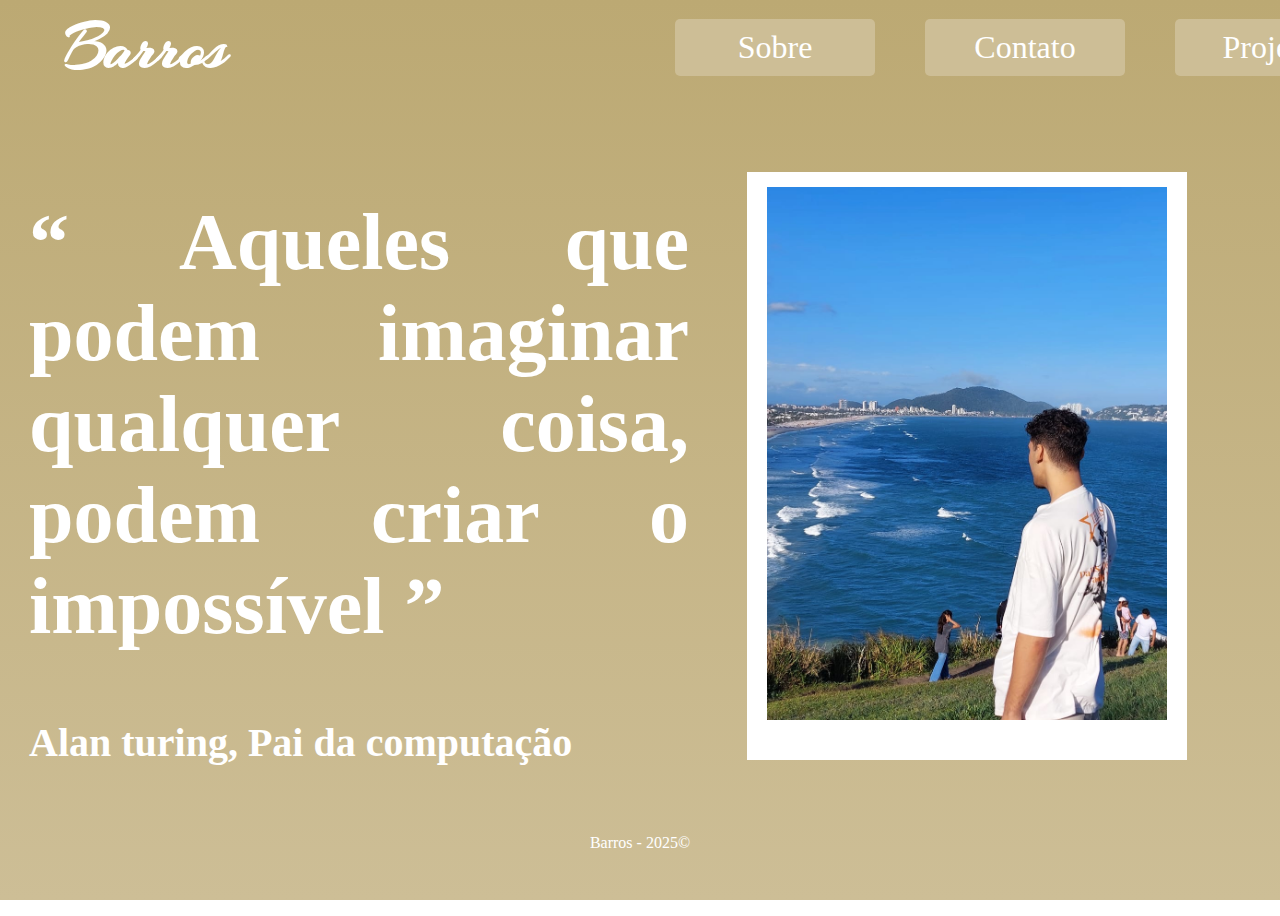
<file: index.html>
<!DOCTYPE html>
<html lang="pt-br">
<head>
    <meta charset="UTF-8">
    <meta name="viewport" content="width=device-width, initial-scale=1.0">
    <title>Portfólio - Barros</title>
    <link rel="stylesheet" href="index.css">
    <link rel="preconnect" href="https://fonts.googleapis.com">
    <link rel="preconnect" href="https://fonts.gstatic.com" crossorigin>
    <link href="https://fonts.googleapis.com/css2?family=Arizonia&display=swap" rel="stylesheet">
</head>
<body>
    
    <header> 
        <h1>Barros</h1>
        <nav>
            <a href="html/sobre.html"><button class="navegacao">Sobre</button></a>
            <a href="html/contato.html"><button class="navegacao">Contato</button></a>
            <a href="html/projetos.html"><button class="navegacao">Projetos</button></a>
        </nav>
    </header>
    <main>
        <section id="txt_motivador">
            <h2>“ Aqueles que podem imaginar qualquer coisa, podem criar o impossível ”</h2>
            <h3>Alan turing, Pai da computação</h3>        
        </section>

        <section id="parte_foto">
            <img src="img/mirante.jpg" alt="Imagem minha olhando pra praia" width="400px">
        </section>
    </main>
    <footer>
        <section id="rodape">
            <p>Barros - 2025&copy</p>
        </section>
    </footer>
    
</body>
</html>
</file>
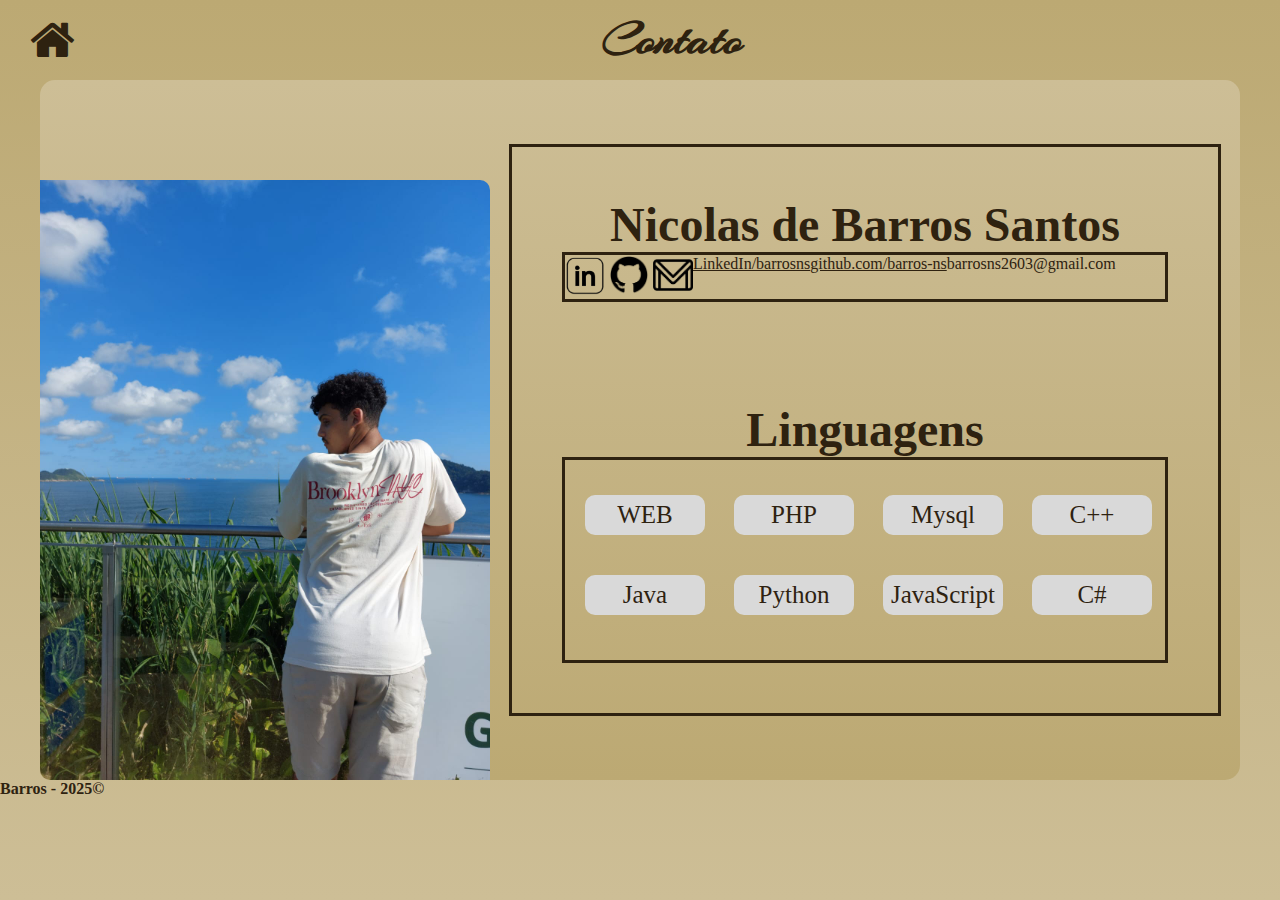
<file: html/contato.html>
<!DOCTYPE html>
<html lang="pt-br">
<head>
    <meta charset="UTF-8">
    <meta name="viewport" content="width=device-width, initial-scale=1.0">
    <title>Contato - Barros</title>
    <link rel="stylesheet" href="../css/contato.css">
    <link rel="stylesheet" href="https://cdnjs.cloudflare.com/ajax/libs/font-awesome/4.7.0/css/font-awesome.min.css">
    <link href="https://fonts.googleapis.com/css2?family=Arizonia&display=swap" rel="stylesheet">
    <link href="https://fonts.googleapis.com/css2?family=Lexend:wght@100..900&display=swap" rel="stylesheet">

</head>
<body>
    
    <header> 
        <nav>
            <a href="../index.html" id="nav_home">
                <i class="fa fa-home" style="font-size: 48px; color: #2e2210;"></i>
            </a>
        </nav>
        <h1>Contato</h1>
    </header>
    <main>
        <section id="caixa"> <!-- Contém o conteúdo principal do site-->
            <img src="../img/eu.jpg" alt="Imagem minha no canto da caixa" id="imagem1" > <!--Imagem da esquerda-->
            <section id="caixa2"> <!-- Caixa que vai abrigar todos os links e informações-->
                <section class="modelo"> <!-- Caixa que vai abrigar os links e as linguagens que programo-->
                    <h2>Nicolas de Barros Santos</h2>
                    <section id="caixa_links"> <!-- Caixa criada para deixar os links e as imagens paralelos-->
                        <section id="imagens_links"> <!--Caixa com todas as imagens-->
                            <img src="../img/linkedin.png" alt="">
                            <img src="../img/github.png" alt="">
                            <img src="../img/gmail.png" alt="">
                        </section>
                        <ul id="linksB"> <!--Caixa com todos os links-->
                            <li><a href="www.linkedin.com/in/barrosns">LinkedIn/barrosns</a></li>
                            <li><a href="https://github.com/barros-ns">github.com/barros-ns</a></li>
                            <li>barrosns2603@gmail.com</li>
                        </ul>
                    </section>
                </section>
                <section class="modelo"> <!-- Caixa que vai abrigar os links e as linguagens que programo-->
                    <h2>Linguagens</h2>
                    <section id="caixas_linguagens"> <!-- Caixa com as linguagens que programo-->
                        <ul>
                            <li class="linguagens">WEB</li> 
                            <li class="linguagens">PHP</li>
                            <li class="linguagens">Mysql</li>
                            <li class="linguagens">C++</li>
                            <li class="linguagens">Java</li>
                            <li class="linguagens">Python</li>
                            <li class="linguagens">JavaScript</li>
                            <li class="linguagens">C#</li>
                        </ul>
                    </section>
                </section>
            </section>
        </section>
    </main>
    <footer>
        <section id="rodape">
            <strong><p>Barros - 2025&copy</p></strong>
        </section>
    </footer>
</body>
</html>
</file>
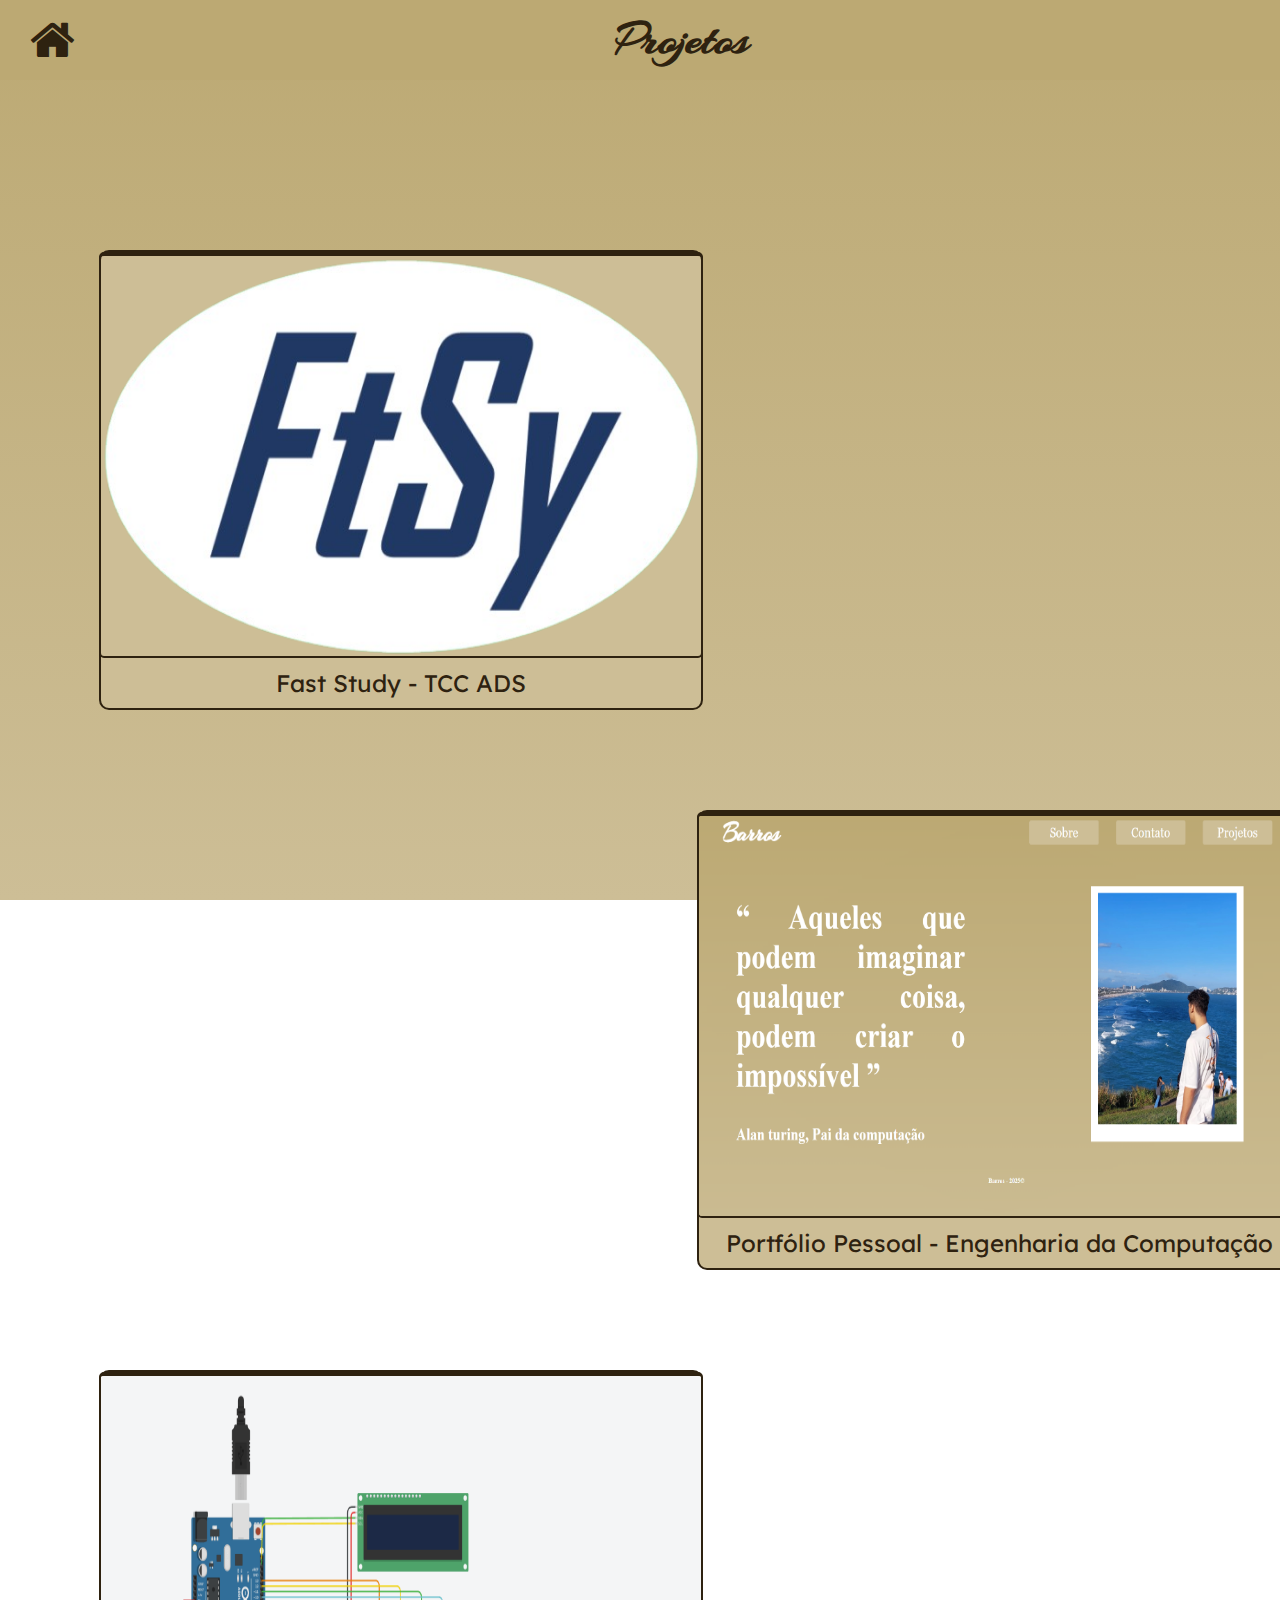
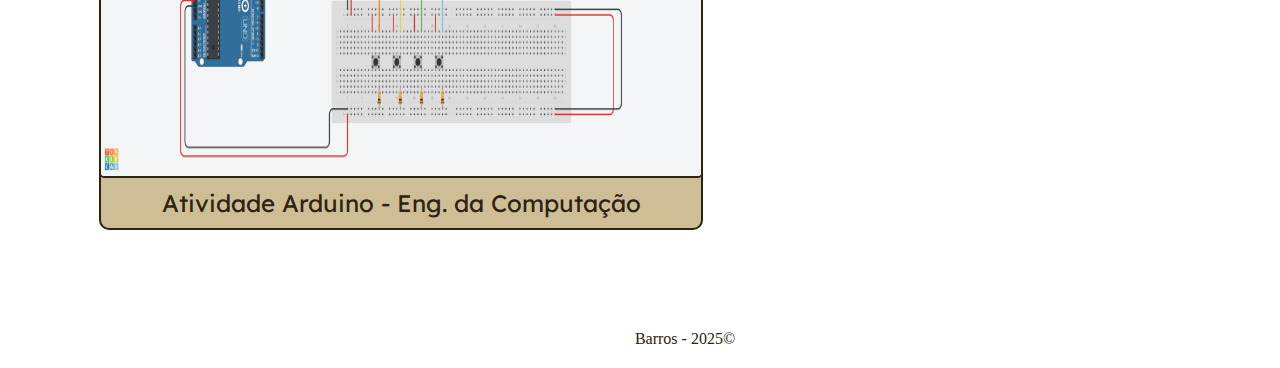
<file: html/projetos.html>
<!DOCTYPE html>
<html lang="pt-br">
<head>
    <meta charset="UTF-8">
    <meta name="viewport" content="width=device-width, initial-scale=1.0">
    <title>Projetos - Barros</title>
    <link rel="stylesheet" href="../css/projetos.css">
    <link rel="preconnect" href="https://fonts.googleapis.com">
    <link rel="preconnect" href="https://fonts.gstatic.com" crossorigin>
    <link href="https://fonts.googleapis.com/css2?family=Arizonia&display=swap" rel="stylesheet">
    <link href="https://fonts.googleapis.com/css2?family=Lexend:wght@100..900&display=swap" rel="stylesheet">
    <link rel="stylesheet" href="https://cdnjs.cloudflare.com/ajax/libs/font-awesome/4.7.0/css/font-awesome.min.css">
</head>
<body>
    <header> 
        <nav>
            <a href="../index.html" id="nav_home">
                <i class="fa fa-home" style="font-size: 48px; color: #2e2210;"></i>
            </a>
        </nav>
        <h1>Projetos</h1>
    </header>
    <main>
        <section id="conteudo"> <!--Caixa limita o conteúdo do site-->
            <section class="projeto"> <!--Caixa aonde irão as fotos dos projetos que já desenvolvi e seus links-->
                <img src="../img/ftsy.png" alt="imagem projeto">
                <p><a href="https://github.com/barros-ns/TCC-FAST-STUDY" target="_blank">Fast Study - TCC ADS</a></p>
            </section>
            <section class="falso"></section> <!--Caixa 'falsa' com o mesmo tamanho da caixa 'projeto' porém sem bordas ou cor de fundo para que as caixas do projeto não fiquem retas-->
            <section class="falso"></section>
            <section class="projeto">
                <img src="../img/image.png" alt="imagem projeto">
                <p><a href="https://github.com/barros-ns/Projeto-Portfolio-Pessoal-Eng-Computacao" target="_blank">Portfólio Pessoal - Engenharia da Computação</a></p>
            </section>
            <section class="projeto">
                <img src="../img/arduino.png" alt="imagem projeto">
                <p><a href="https://www.tinkercad.com/things/7JHdb725SUI-smashing-hillar/editel?returnTo=https%3A%2F%2Fwww.tinkercad.com%2Fdashboard&sharecode=TJISYJBb-2UlsBP2GDCdpLA31IVzYzWCuQJyRtyEXlw" target="_blank">Atividade Arduino - Eng. da Computação</a></p>
            </section>
            <section class="falso"></section>
        </section>
    </main>
    <footer>
        <section id="rodape">
            <p>Barros - 2025&copy</p>
        </section>
    </footer>
</body>
</html>
</file>
<file: index.css>
/* CSS GERAL */


html, body {
    height: 100%;
    margin: 0;
    padding: 0;
    background: linear-gradient(#BCA973, #CDBE96);
    background-repeat: no-repeat;
    background-attachment: fixed; 
}

header{
    display: flex;
    padding: 10px;
    align-items: center;
}

header>h1{
    flex-grow: 1;
    text-align: center;
}

nav{
    margin-left: 20px;
}


/* ------------------------ CSS - Index ------------------------ */

/* Tags */


header{
    margin-top: -35px;
    padding: 0;
}
main{
    display: flex;
    justify-content: space-around;
    align-items: center;
}
h1{
    font-size: 4em;
    color: white;
    margin-left: 5%;
    font-family: "Arizonia";
}

nav{
    display: flex;
    width: 800px;
    gap: 50px;
    flex-grow: 1;
    margin-left: 35%;
    
}

button{
    border: none;
    cursor: pointer;
    font-size: 2em;
    text-decoration: none;
    color: white;
    padding: 15px;
    font-family:Georgia, 'Times New Roman', Times, serif;
}

button:hover{
    color: #CDBE96;
    background-color: white;
}

/* Classes */
.navegacao{
    width: 200px;
    padding: 10px;
    text-align: center;
    background-color: #CDBE96;
    border-radius: 5px;
}


/* IDs */

#txt_motivador{
    width: 660px;
    height: 50%;
    color: white;
    text-align: justify;
}

#txt_motivador h2{
    font-size: 5em;
}

#txt_motivador h3{
    font-size: 2.5em;
}

#parte_foto{
    margin-right: 5%;
}

#parte_foto img{
    border: solid white ;
    border-width: 15px 20px 40px 20px;
}

#rodape{
    text-align: center;
    padding: 1%;
    color: white;
}
</file>
<file: css/contato.css>
/* CSS GERAL */

*{
    padding: 0;
    margin: 0;
    color: #2e2210    ;
    /* border: solid 1px; */
}

html, body {
    height: 100%;
    background: linear-gradient(#BCA973, #CDBE96);
    background-repeat: no-repeat;
    background-attachment: fixed; 
}

header{
    display: flex;
    padding: 10px;
    align-items: center;
}

header>h1{
    flex-grow: 1;
    text-align: center;
    font-family: "arizonia";
    font-size: 3em;
}

nav{
    margin-left: 20px;
}

/* ------------------------ CSS - Sobre ------------------------ */

/* Tags */


/* Classes */
.modelo{
    padding: 50px;
    /* border: solid; */
}

.modelo h2{
    font-size: 3em;
    text-align: center;
}

.modelo:nth-child(1){
    text-align: center;
}

.linguagens{
    list-style: none;
    display: inline-flex;
    width: 120px;
    height: 40px;
    margin: 5px;
    margin-left: 20px;
    margin-top: 35px;
    justify-content: center;    
    background-color: #D9D9D9;

    font-size: 25px;
    border-radius: 10px;
    align-items: center;
    cursor: default;
}
/* IDs */

#caixa{
    /* border: solid; */
    border-radius: 15px;
    width: 1200px;
    height: 700px;
    margin: auto;

    display: flex;
    align-items: end;

    background: linear-gradient(#cdbe96, #bca973   ) ;
}

#caixa #imagem1{
    border-radius: 0px 10px 0px 10px;
    width: 450px;
}

#caixa2{
    display: flex;
    flex-direction: column;
    border: solid;
    margin: auto;
}


#caixas_linguagens{
    display: flex;
    width: 600px;
    height: 200px;
    border: solid;
    justify-content: space-around;
}

#caixa_links{
    display: flex;
    border: solid;
    flex-direction: row;
}

#linksB{
    display: flex;
    list-style: none;

}

#imagens_links img{
    width: 40px;   
}
</file>
<file: css/projetos.css>
/* CSS GERAL */

*{
    padding: 0;
    margin: 0;
    color: #2e2210    ;
    /* border: solid 1px; */
}

html, body {
    height: 100%;
    background: linear-gradient(#BCA973, #CDBE96);
    background-repeat: no-repeat;
    background-attachment: fixed; 
}

header{
    display: flex;
    padding: 10px;
    align-items: center;
    overflow: hidden;
    position: fixed; /* Set the navbar to fixed position */
    top: 0; /* Position the navbar at the top of the page */
    width: 100%; /* Full width */
    background-color: #BCA973;
    

}

header>h1{
    flex-grow: 1;
    text-align: center;
    font-family: "arizonia";
    font-size: 3em;
}

nav{
    margin-left: 20px;
}

/* ------------------------ CSS - Sobre ------------------------ */

/* Tags */

a{
    text-decoration: none;
}

a:hover{
    color: white ;
}
/* Classes */
.projeto{
    display: flex;
    flex-direction: column;
    border: solid;
    width: min-content;
    align-items: center;

    border-radius: 10px;
    border-width: 2px 2px 2px 2px;
    margin: 50px;

    background-color: #CDBE96  ;

    width: 600px;
    height: fit-content;
}

.projeto img{
    border-radius: 5px;
    width: 100%;
    height: 400px;
    border: solid 2px;
    border-width: 4px 2px 2px 2px;
}

.projeto p{
    font-family: "Lexend";
    font-size: 1.5em;
    margin: 10px;
}

.falso{
    display: flex;
    flex-direction: column;
    /* border: solid; */
    width: min-content;
    align-items: center;

    border-radius: 10px;
    border-width: 2px 2px 2px 2px;
    margin: 50px;

    width: 400px;


}

/* IDs */

#conteudo{
    /* border: solid; */
    display: flex;
    width: 1400px;

    margin: auto;
    margin-top: 200px;

    flex-direction: row;
    flex-wrap: wrap;

    justify-content: space-around;
}

#rodape{
    margin-top: 50px;
    padding-bottom: 20px;
    text-align: center;
    margin-left: 90px;
}
</file>
